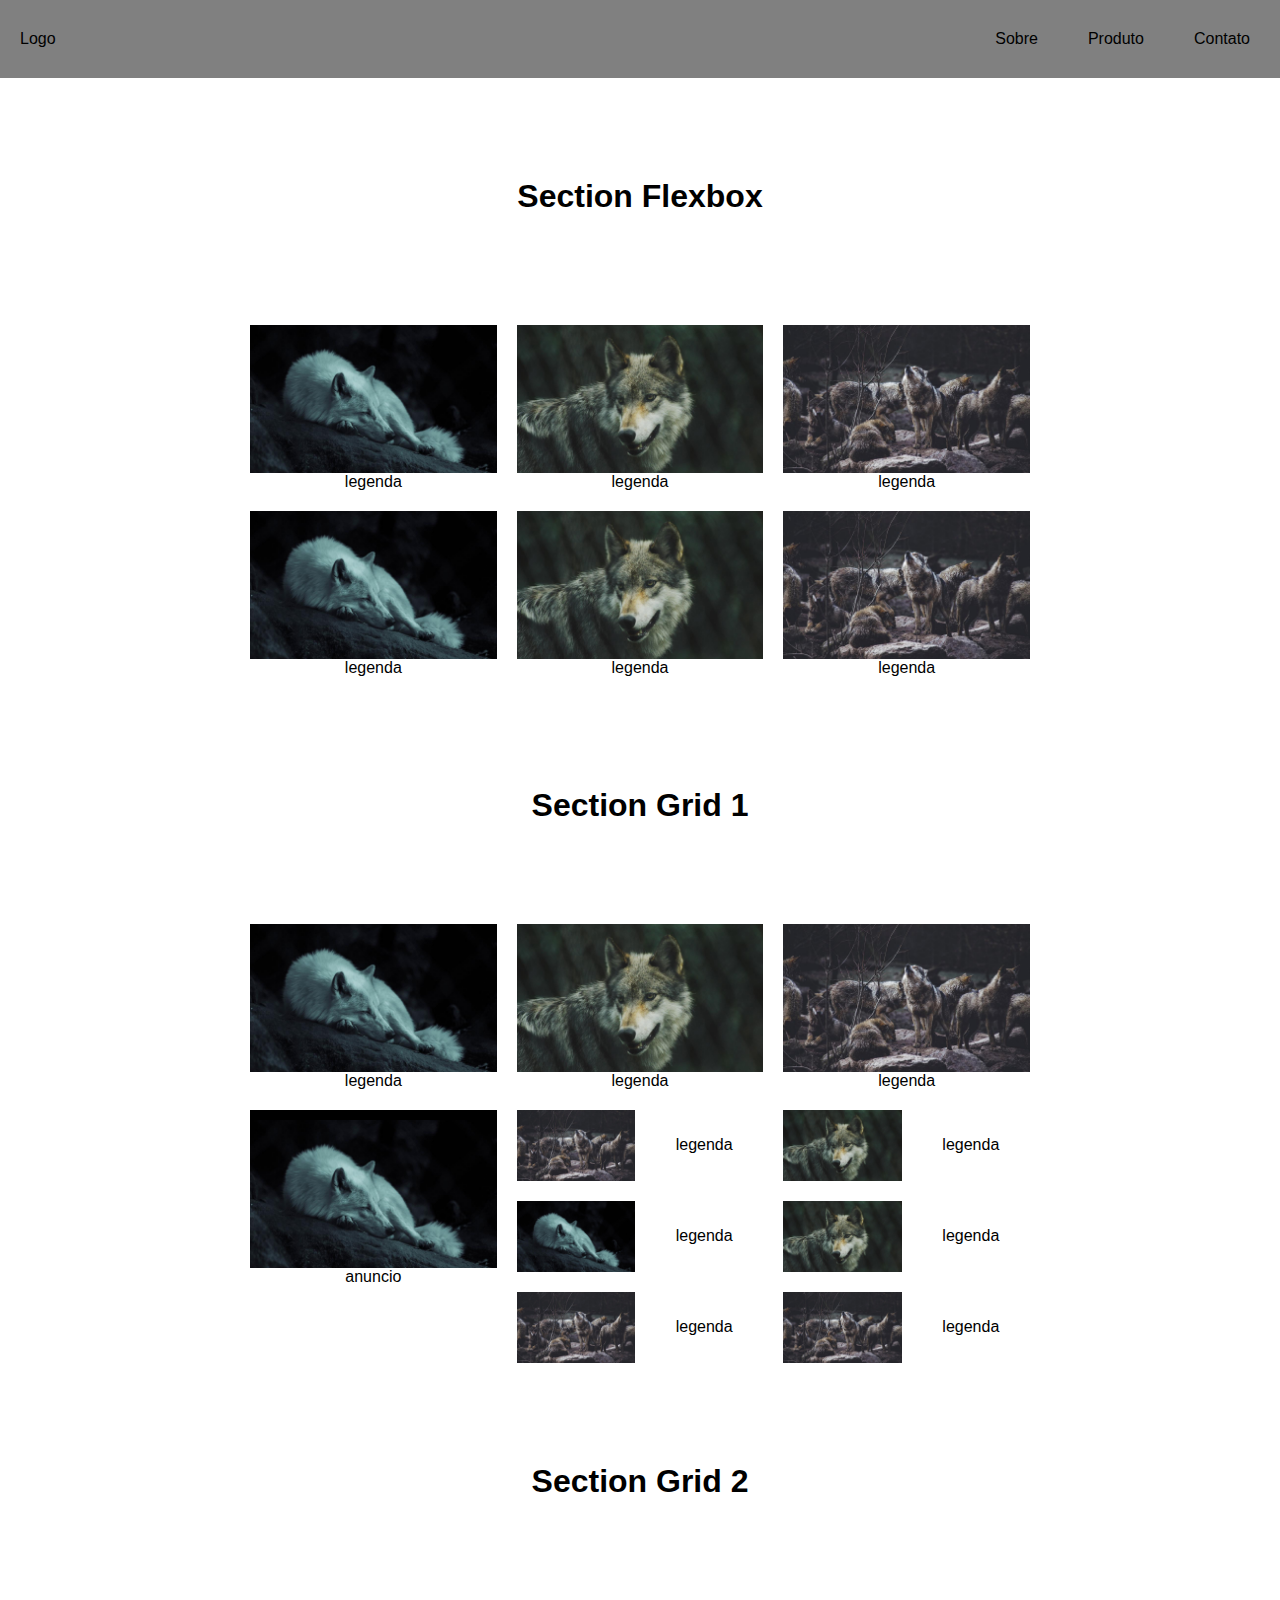
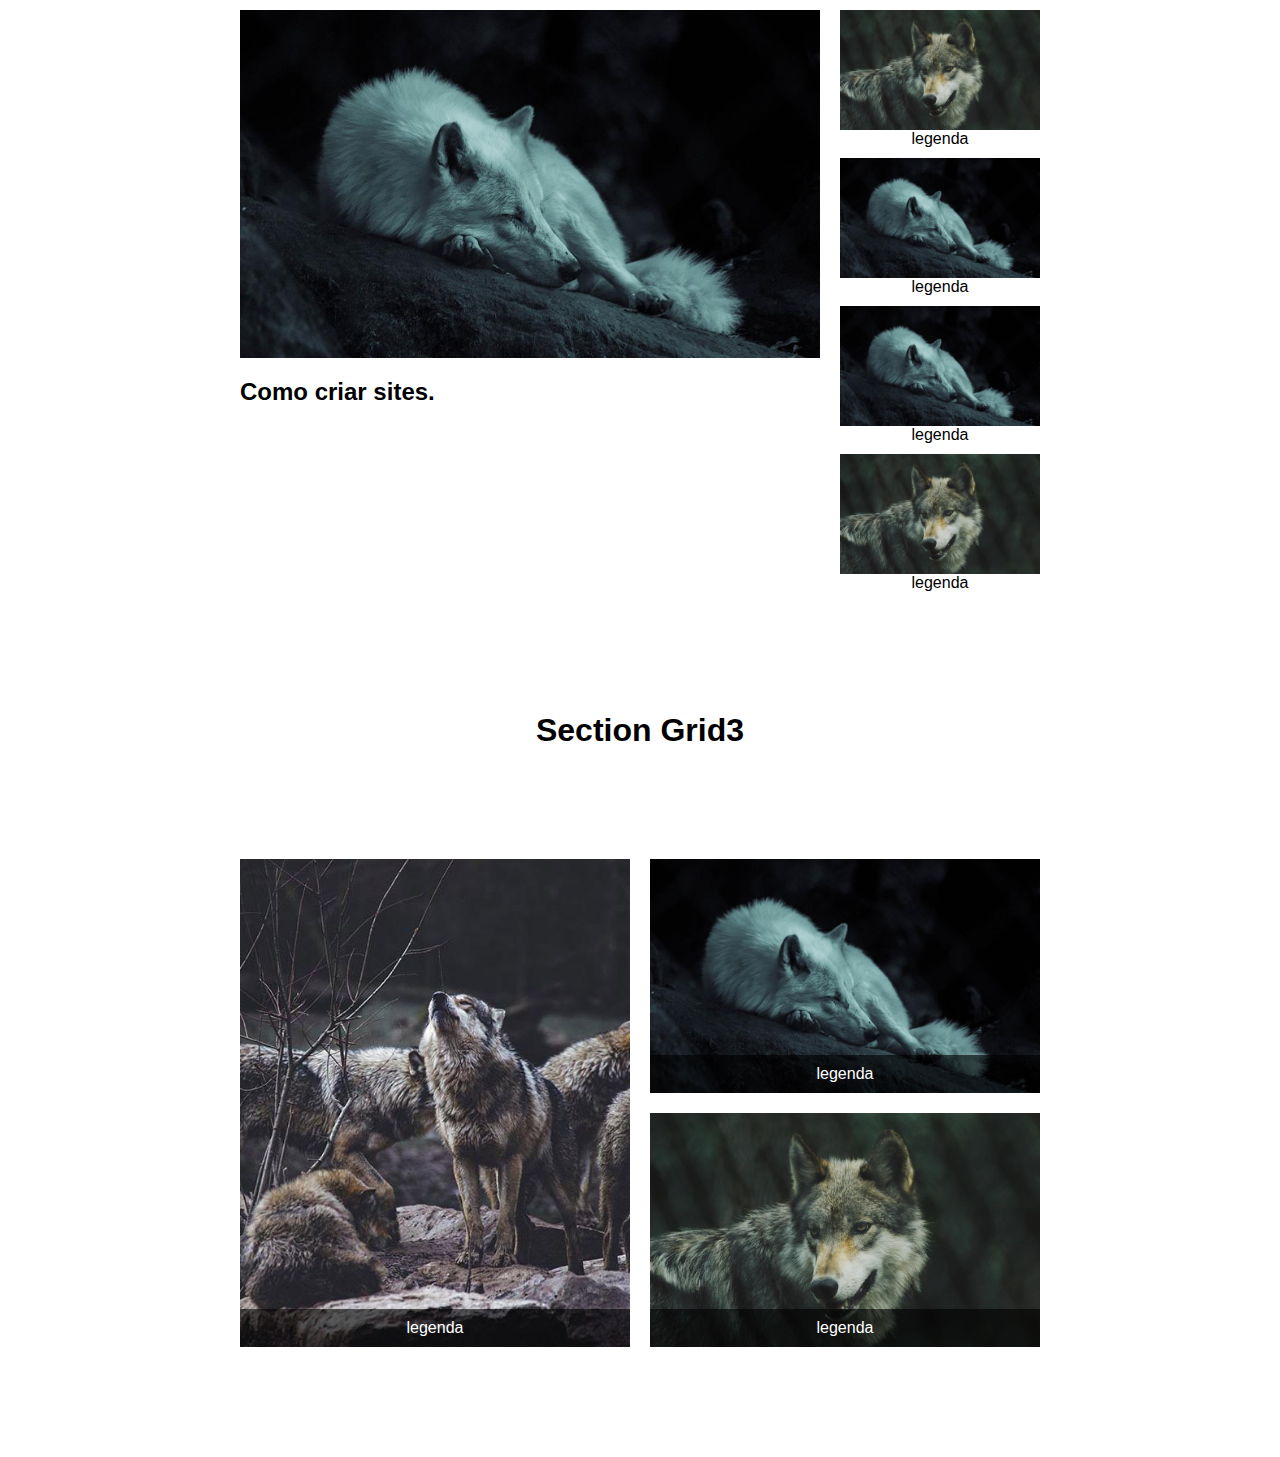
<file: Css e grid/index.html>
<!DOCTYPE html>
<html lang="pt-br">
<head>
    <meta charset="UTF-8">
    <meta name="viewport" content="width=device-width, initial-scale=1.0">
    <title>css e Grid</title>
    <link rel="stylesheet" href="style.css">
</head>
<body>
    <header>
        <a href="#">Logo</a>
        <nav>
            <ul class="menu">
                <li><a href="#">Sobre</a></li>
                <li><a href="#">Produto</a></li>
                <li><a href="#">Contato</a></li>
            </ul>
        </nav>
    </header>

        <h1>Section Flexbox</h1>

        <section class="flex">
            <div>
                <img src="img/lobo1.jpg" >
                <p>legenda</p>
            </div>
            <div>
                <img src="img/lobo2.jpg">
                <p>legenda</p>
            </div>
            <div>
                <img src="img/lobo3.jpg">
                <p>legenda</p>
            </div>
            <div>
                <img src="img/lobo1.jpg" >
                <p>legenda</p>
            </div>
            <div>
                <img src="img/lobo2.jpg">
                <p>legenda</p>
            </div>
            <div>
                <img src="img/lobo3.jpg">
                <p>legenda</p>
            </div>
        </section>
        <h1>Section Grid 1</h1>
        <section class="grid1">
            <div>
                <img src="img/lobo1.jpg">
                <p>legenda</p>
            </div>
            <div>
                <img src="img/lobo2.jpg">
                <p>legenda</p>
            </div>
            <div>
                <img src="img/lobo3.jpg">
                <p>legenda</p>
            </div>
            <div>
                <img src="img/lobo3.jpg">
                <p>legenda</p>
            </div>
            <div>
                <img src="img/lobo2.jpg">
                <p>legenda</p>
            </div>
            <div>
                <img src="img/lobo1.jpg">
                <p>legenda</p>
            </div>
            <div>
                <img src="img/lobo2.jpg">
                <p>legenda</p>
            </div>
            <div>
                <img src="img/lobo3.jpg">
                <p>legenda</p>
            </div>
            <div>
                <img src="img/lobo3.jpg">
                <p>legenda</p>
            </div>
            <div class="anuncio">
                <img src="img/lobo1.jpg">
                <p>anuncio</p>
            </div>
        </section>

        <h1>Section Grid 2</h1> 

        <section class="grid2"> 
            <div class="video">
                <img src="img/lobo1.jpg">
                <h2>Como criar sites.</h2>
            </div>
            <div class="sidebar">
                <div>
                    <img src="img/lobo2.jpg">
                    <p>legenda</p>
                </div>
                <div>
                    <img src="img/lobo1.jpg">
                    <p>legenda</p>
                </div>
                <div>
                    <img src="img/lobo1.jpg">
                    <p>legenda</p>
                </div>
                <div>
                    <img src="img/lobo2.jpg">
                    <p>legenda</p>
                </div>
            </div>
        </section>

        <h1>Section Grid3</h1>

        <section class="grid3"> 
            <div class="grid3-item">
                <img src="img/lobo4.jpg">
                <p>legenda</p>
            </div>
            <div class="grid3-item" >
                <img src="img/lobo1.jpg">
                <p>legenda</p>
            </div>
            <div class="grid3-item" > 
               <img src="img/lobo2.jpg">
               <p>legenda</p>
            </div>
        </section>
</body>
</html>
</file>
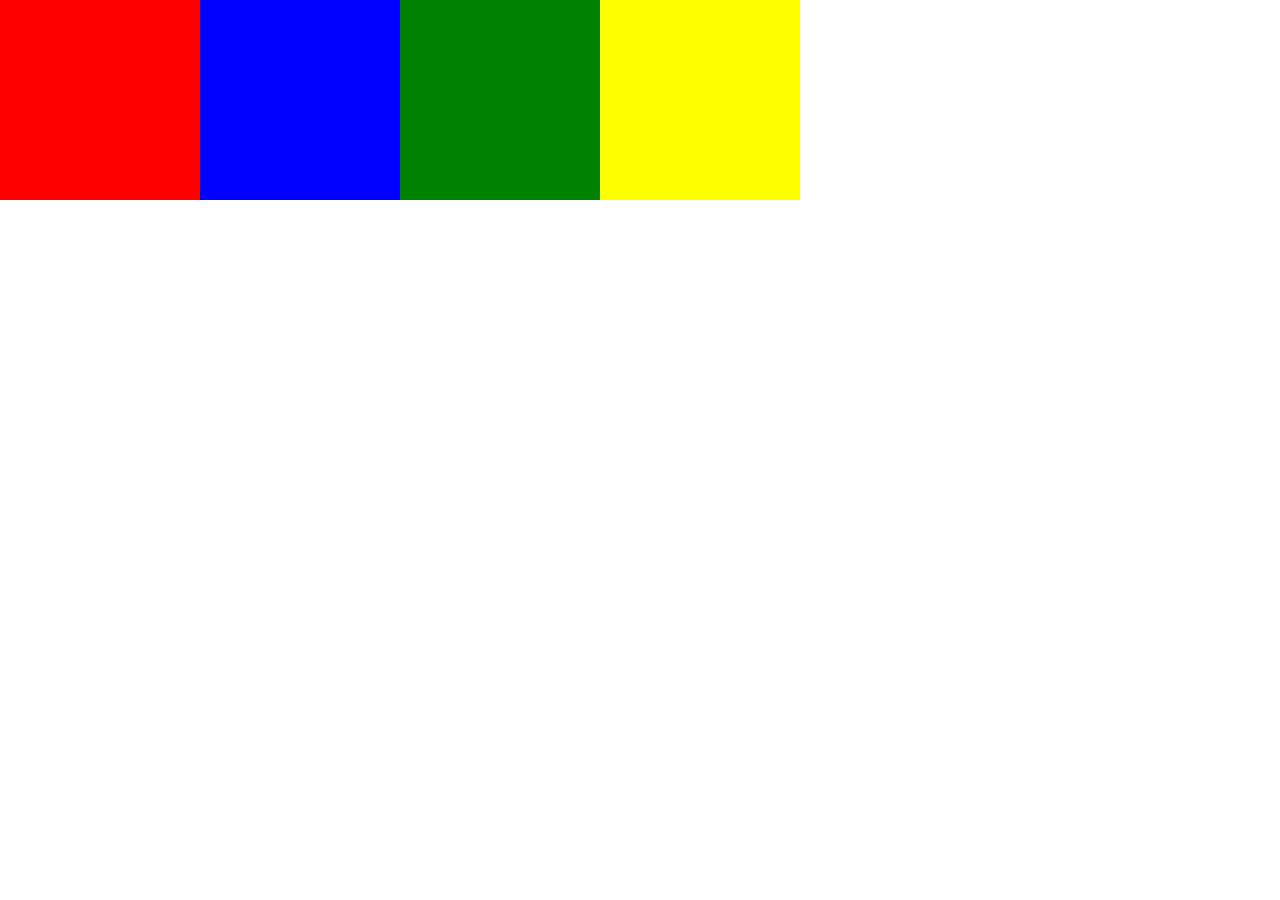
<file: Grid/index.html>
<!DOCTYPE html>
<html lang="pt-br">
<head>
    <meta charset="UTF-8">
    <meta name="viewport" content="width=device-width, initial-scale=1.0">
    <title>Grid</title>
    <link rel="stylesheet" href="style.css">
</head>
<body>
    <div class="container">
        <div class="red"></div>
        <div class="blue"></div>
        <div class="green"></div>
        <div class="yellow"></div>
    </div>
</body>
</html>
</file>
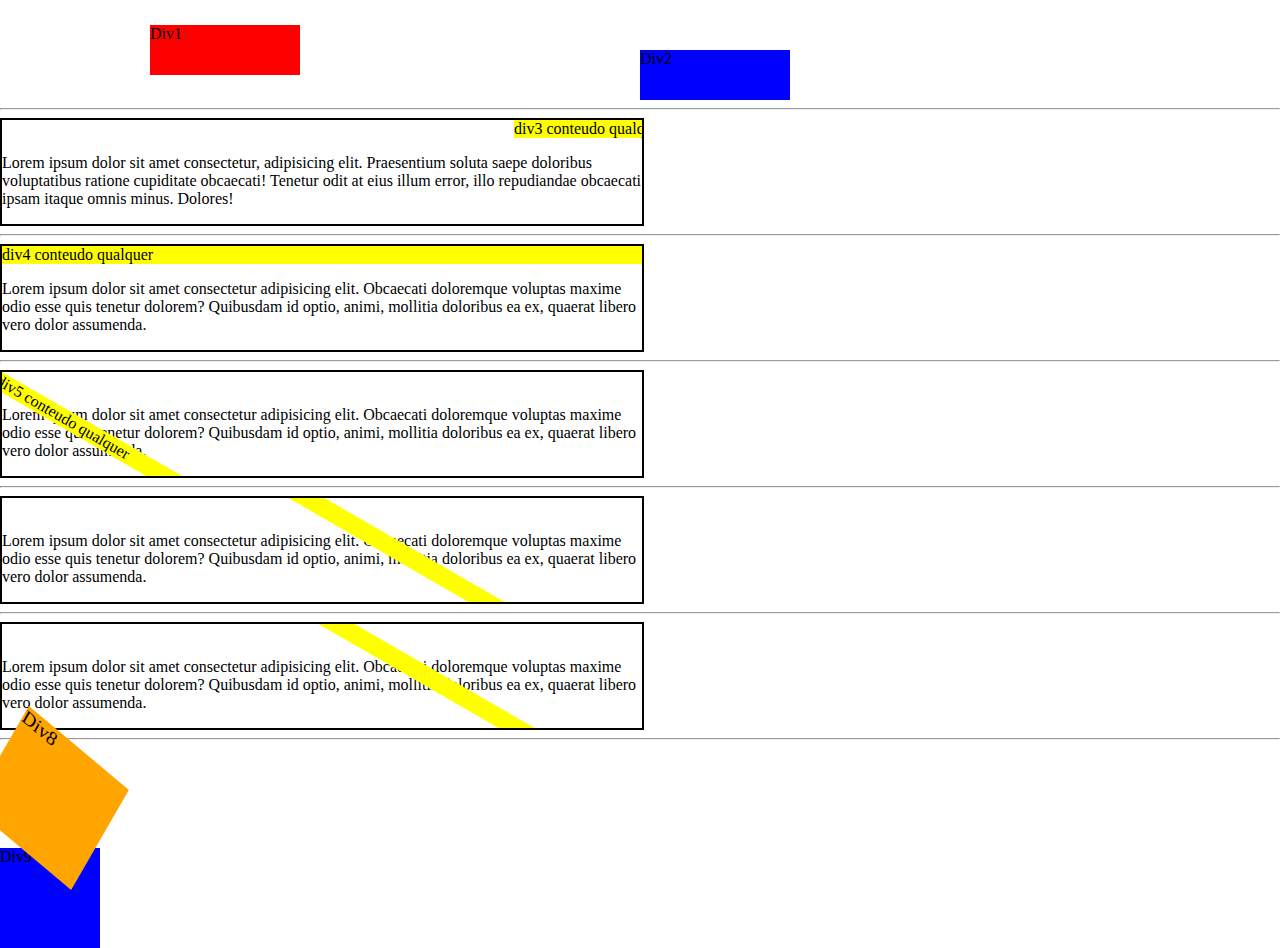
<file: media queries/index.html>
<!DOCTYPE html>
<html lang="pt-br">
<head>
    <meta charset="UTF-8">
    <meta name="viewport" content="width=device-width, initial-scale=1.0">
    <title>Media queries</title>
    <link rel="stylesheet" href="style.css">
</head>
<body>
    <div class="div1">Div1</div>
    <div class="div2"> Div2</div>
    <hr>
    <div class="div3">
        <div class="div3-interna"> div3 conteudo qualquer</div>
        <p>Lorem ipsum dolor sit amet consectetur, adipisicing elit. Praesentium soluta saepe doloribus voluptatibus ratione cupiditate obcaecati! Tenetur odit at eius illum error, illo repudiandae obcaecati ipsam itaque omnis minus. Dolores!</p>
    </div>
    <hr>
    <div class="div4" >
        <div class="div4-interna"> div4 conteudo qualquer</div>
        <p>Lorem ipsum dolor sit amet consectetur adipisicing elit. Obcaecati doloremque voluptas maxime odio esse quis tenetur dolorem? Quibusdam id optio, animi, mollitia doloribus ea ex, quaerat libero vero dolor assumenda.</p>
    </div>
    <hr>
    <div class="div5" >
        <div class="div5-interna"> div5  conteudo qualquer</div>
        <p>Lorem ipsum dolor sit amet consectetur adipisicing elit. Obcaecati doloremque voluptas maxime odio esse quis tenetur dolorem? Quibusdam id optio, animi, mollitia doloribus ea ex, quaerat libero vero dolor assumenda.</p>
    </div>
    <hr>
    <div class="div6" >
        <div class="div6-interna"> div6 conteudo qualquer</div>
        <p>Lorem ipsum dolor sit amet consectetur adipisicing elit. Obcaecati doloremque voluptas maxime odio esse quis tenetur dolorem? Quibusdam id optio, animi, mollitia doloribus ea ex, quaerat libero vero dolor assumenda.</p>
    </div>
    <hr>
    <div class="div7" >
        <div class="div7-interna"> conteudo qualquer</div>
        <p>Lorem ipsum dolor sit amet consectetur adipisicing elit. Obcaecati doloremque voluptas maxime odio esse quis tenetur dolorem? Quibusdam id optio, animi, mollitia doloribus ea ex, quaerat libero vero dolor assumenda.</p>
    </div>
    <hr>
    <div class="div8">Div8</div>
    <div class="div9">Div9</div>
</body>
</html>
</file>
<file: Css e grid/style.css>
@charset "UFT-8";

body, ul, li, p {
    margin: 0px;
    padding: 0px;
    list-style: none;
    font-family: arial;
}
body {
    margin-bottom: 100px;
}
h1 {
    text-align: center;
    margin: 100px;
}
img {
    max-width: 100%;
    display: block;
}
div img, p {
    text-align: center;
}
a {
    text-decoration: none;
    color: black;
}
header {
    background: grey;
    display: flex;
    justify-content: space-between;
    padding: 20px;
    flex-wrap: wrap;
    align-items: center;
}
.menu {
    display: flex;
}
.menu li {
    margin-left: 30px;
}
.menu li {
    display: block;
    padding: 10px;
}

/* Css flexbox */ 

.flex {
    display: flex;
    flex-wrap: wrap;
    max-width: 800px;
    margin: 0 auto;
}
.flex > div {
    flex: 1 1 200px;
    margin: 10px;
}
      /* css e grid */

.grid1 {
    display: grid;
    grid-template-columns: repeat(3, 1fr);
    max-width: 780px;
    margin: 0 auto;
    grid-gap:20px;


}
.grid1 > div:nth-child(n + 4) {
  
    display: grid;
    grid-template-columns: 1fr 1fr;
    grid-gap: 10px;
    align-items: center;
    
}
.grid1 > div.anuncio {
    grid-column: 1;
    grid-row: 2 / 5;
    border-top: 10px solid ;
    display: block;
   
}
@media (max-width: 600px){
    .grid1 {
        grid-template-columns: repeat(2, 1fr);
    }
    .grid1 > div:nth-child(n + 4){
        display: block;
    }
    .grid1 > div.anuncio {
        grid-column: auto;
        grid-row: auto;
        order: -1;
    }
}

          /* css grid 2 */

.grid2 {
    display: grid;
    grid-template-columns: 1fr 200px;
    grid-gap: 20px;
    max-width: 800px;
    padding: 10px;
    margin: 0 auto;
}
.sidebar > div {
    margin-bottom: 10px;
}
@media (max-width: 600px) {
    .grid2 {
        grid-template-columns: 1fr;
    }
    .sidebar {
        display: flex;
        overflow: scroll;
    }
    .sidebar > div {
        flex: 1 0 200px;
        margin:0 10px;
    }
}

/* css grid 3 */

.grid3 {
    display: grid;
    grid-template-columns: repeat(2, 1fr);
    grid-gap: 20px;
    margin: 0 auto;
    max-width: 800px;
    padding: 10px;
}

.grid3-item:nth-child(1) {
    grid-row: 1 / 3;
}

.grid3-item {
    display: grid;
}

.grid3-item img {
    grid-column: 1;
    grid-row: 1/3;
    align-self: end;
}
.grid3-item p {
    background: rgba(0, 0, 0, 0.6);
    padding: 10px;
    color: white;
    grid-column: 1;
    grid-row: 2;
    align-self: end;

}
</file>
<file: Grid/style.css>
@charset "UTF-8";
 * {
    margin: 0px;
    padding: 0px;
 }

.container {
    width: 100%;
    height: 100%;
    
    display: grid;
    grid-template-columns: repeat(auto-fill, 200px);
    grid-template-rows: 300px 300px;
   
}

div {
    height: 200px;
    width: 200px;
}

.red {
    background-color: red;
    
}

.blue {
    background-color: blue;
    
}

.green {
    background-color: green;
    
}

.yellow {
    background-color: yellow;
   
}
</file>
<file: media queries/style.css>
@charset "UTF-8";

html , body {
    height: 100%;
    margin: 0;
    padding: 0;
}
.div1{
    width: 150px;
    height: 50px;
    background: red;
    transform: translate(150px, 50%);
/*    
    position: relative;
    top: 50px;
    left: 50px;
*/

}
.div2{
    width: 150px;
    height: 50px;
    background: blue;
    position: relative;
    left: 50%;
}
.div3 {
    width: 50%;
    overflow: hidden;
    border: solid 2px black;
}
.div3-interna {
    background: yellow;
    transform: translate(80%);
}
.div4 {
    width: 50%;
    overflow: hidden;
    border:solid 2px black;
}
.div4-interna {
    background: yellow;
    transform: rotate(-0deg);
}
.div5{
    width: 50%;
    overflow: hidden;
    border: solid 2px black;
}
.div5-interna {
    background: yellow;
    transform: rotate(30deg);
    transform-origin: left top;
}
.div6{
    width: 50%;
    overflow: hidden;
    border: solid 2px black;
}
.div6-interna {
   background: yellow;
   transform: rotate(30deg) translate(30px);
}
.div7 {
    width: 50%;
    overflow: hidden;
    border: solid 2px black;
}
.div7-interna{
    background: yellow;
    transform: translate(30px) rotate(30deg);
}
.div8{
    width: 100px;
    height: 100px;
    background: orange;
    transform: skew(-30deg, 40deg);
}
.div9{
    width: 100px;
    height: 100px;
    background:blue;
    transition: transform .5s;
}
.div9:hover{
    transform: scale(2);
}
</file>
